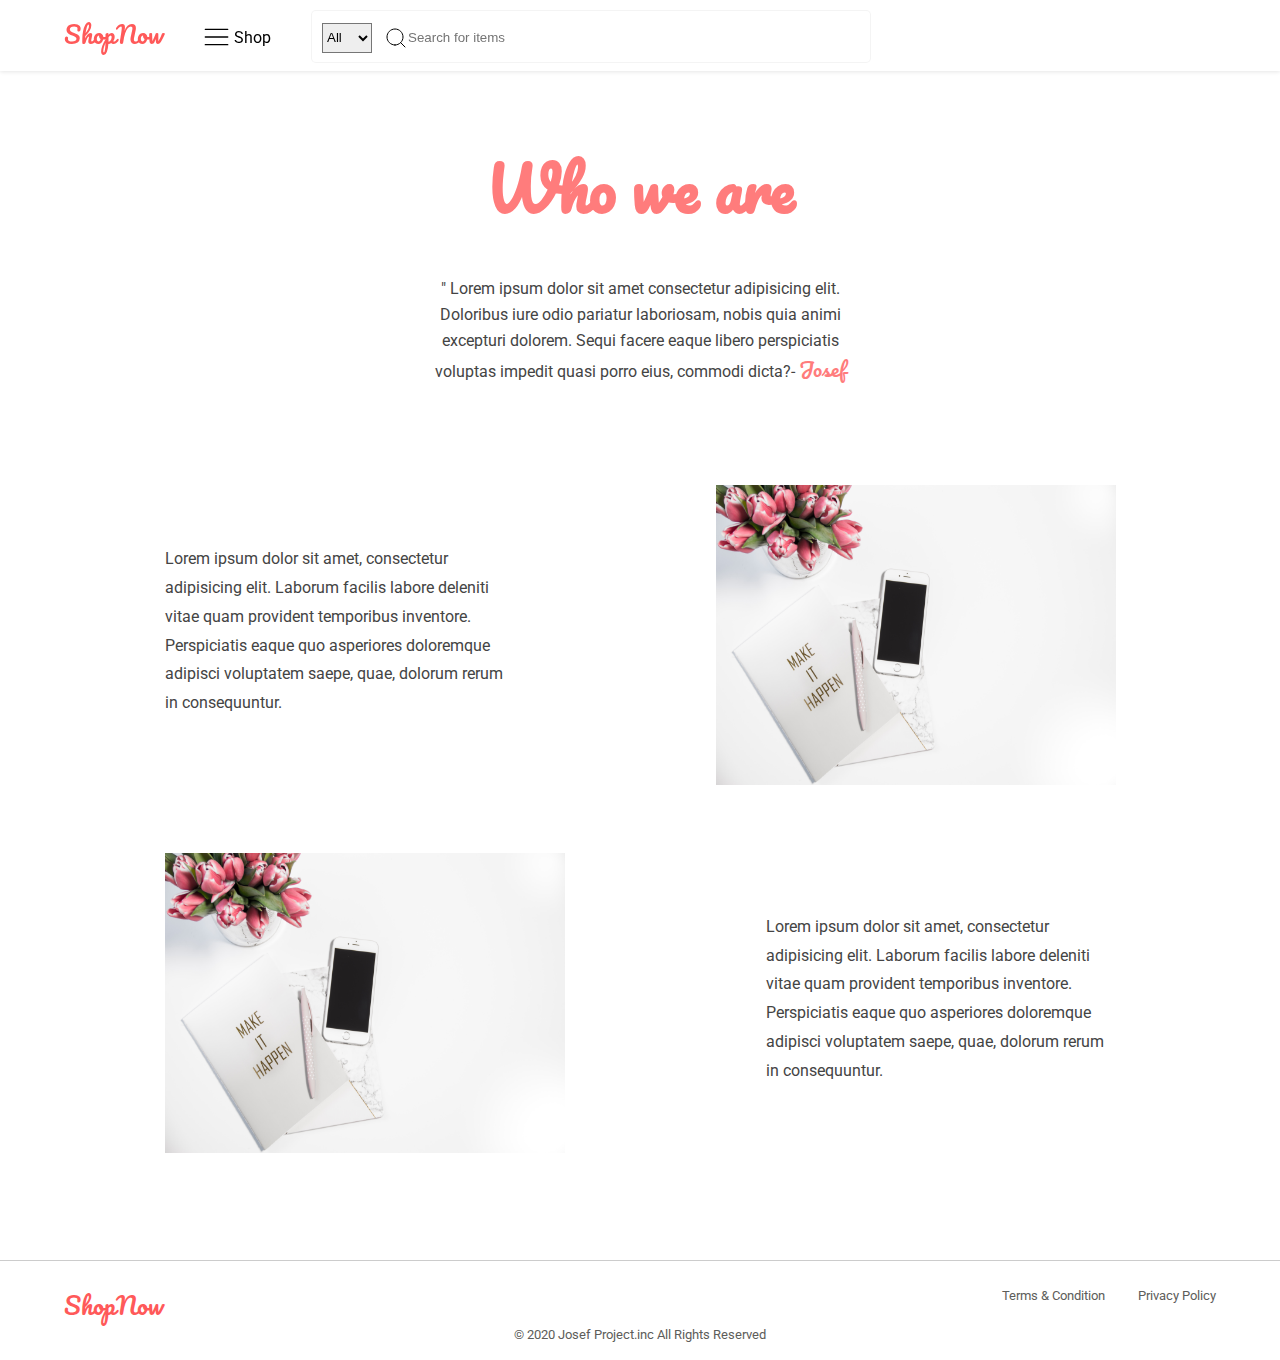
<file: about.html>
<!DOCTYPE html>
<html lang="en">
<head>
    <meta charset="UTF-8">
    <meta name="viewport" content="width=device-width, initial-scale=1.0">
    <title>Josef shopping cart project</title>
    <link rel="stylesheet" href="./assests/css/style.css">
    <script src="./assests/js/cart.js" async></script>
</head>
<body>
    <!-- Header start from here. -->
    <header>
        <div class="container">
            <div class="header-container">
                <div class="header-content">
                    <div class="header-logo">ShopNow</div>
                    <div class="shopping-navbar">
                        <img src="./assests/icons/menu.svg" alt="menu-icon" class="menu">
                        <img src="./assests/icons/cancel.svg" alt="menu-icon" class="close">
                        <span>Shop</span>
                        <ul class="nav-link">
                            <li><a href="home.html">Home</a></li>
                            <li><a href="about.html">About Us</a></li>
                            <li><a href="contact.html">Contact Us</a></li>
                        </ul>
                    </div>
                    <div class="shopping-list">
                        <select id="">
                            <option value="all">All</option>
                            <option value="Women">Women Collections</option>
                            <option value="men"><a href="#">Men Collections</a></option>
                        </select>
                        <span class="shopping-search">
                            <img src="./assests/icons/search-icon.svg" alt="search-icon">
                            <input type="search" id="search" placeholder="Search for items">
                        </span>
                    </div>
                </div>
                
        </div>
    </header>

    <!-- Header ends here. -->
    <!-- This section will contain the banner -> section starts here... -->
    <section class="container">
       <div class="about-container">
           <div class="text-center">
            <h1 class="fnsz60-col">Who we are</h1>
            <div class="about-content">
              <p><span>"</span> Lorem ipsum dolor sit amet consectetur adipisicing elit.
                   Doloribus iure odio pariatur laboriosam, nobis quia
                   animi excepturi dolorem. Sequi facere eaque libero
                    perspiciatis voluptas impedit quasi porro eius,
                     commodi dicta?- <span class="isme">Josef</span>
                </p>
            </div>
           </div>
       </div>
    </section>
    <section class="container">
        <div class="about-cards">
            <div class="about-cards-content">
                <div class="about-cards-text">
                    Lorem ipsum dolor sit amet, consectetur adipisicing elit. Laborum facilis labore deleniti vitae quam provident temporibus inventore. 
                    Perspiciatis eaque quo asperiores doloremque adipisci voluptatem saepe, 
                    quae, dolorum rerum in consequuntur.</div>
                <div class="about-card-img">
                    <img src="./assests/images/contact.jpg" alt="">
                </div>
            </div>    
            <div class="about-cards-content">
                <div class="about-card-img">
                    <img src="./assests/images/contact.jpg" alt="">
                </div>
                <div class="about-cards-text">
                    Lorem ipsum dolor sit amet, consectetur adipisicing elit. Laborum facilis labore deleniti vitae quam provident temporibus inventore. 
                    Perspiciatis eaque quo asperiores doloremque adipisci voluptatem saepe, 
                    quae, dolorum rerum in consequuntur.
                </div>
            </div>    
        </div>
    </section>
    <footer class="footer">
        <div class="container">
            <div class="footer-container">
                <div class="footer-logo">
                    ShopNow
                </div>
                <div>
                <span class="mgrt30">Terms & Condition</span>
                <span>Privacy Policy</span>
            </div>
            </div>
            <div class="text-center">&copy 2020 Josef Project.inc All Rights Reserved</div>
        </div>
    </footer>
</body>
<script src="./assests/js/UI.js"></script>
</html>
</file>
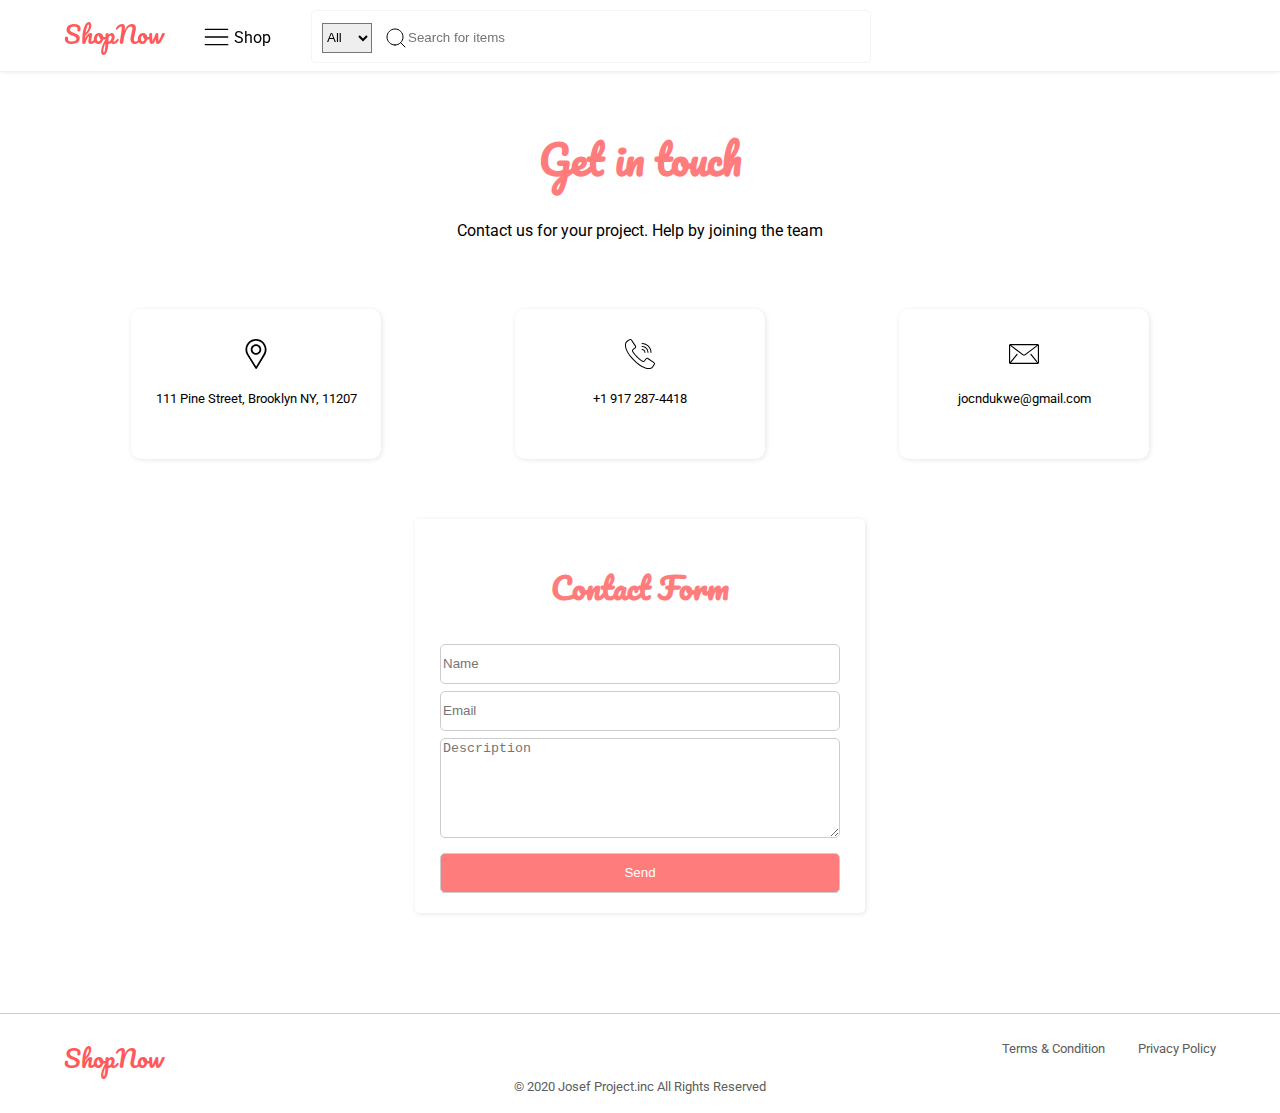
<file: contact.html>
<!DOCTYPE html>
<html lang="en">
<head>
    <meta charset="UTF-8">
    <meta name="viewport" content="width=device-width, initial-scale=1.0">
    <title>Josef shopping cart project</title>
    <link rel="stylesheet" href="./assests/css/style.css">
    <script src="./assests/js/cart.js" async></script>
</head>
<body>
    <!-- Header start from here. -->
    <header>
        <div class="container">
            <div class="header-container">
                <div class="header-content">
                    <div class="header-logo">ShopNow</div>
                    <div class="shopping-navbar">
                        <img src="./assests/icons/menu.svg" alt="menu-icon" class="menu">
                        <img src="./assests/icons/cancel.svg" alt="menu-icon" class="close">
                        <span>Shop</span>
                        <ul class="nav-link">
                            <li><a href="home.html">Home</a></li>
                            <li><a href="about.html">About Us</a></li>
                            <li><a href="contact.html">Contact Us</a></li>
                        </ul>
                    </div>
                    <div class="shopping-list">
                        <select id="">
                            <option value="all">All</option>
                            <option value="Women">Women Collections</option>
                            <option value="men"><a href="#">Men Collections</a></option>
                        </select>
                        <span class="shopping-search">
                            <img src="./assests/icons/search-icon.svg" alt="search-icon">
                            <input type="search" id="search" placeholder="Search for items">
                        </span>
                    </div>
                </div>
            </div> 
        </div>
    </header>

    <!-- Header ends here. -->
    <!-- This section will contain the banner -> section starts here... -->
    <section class="container">
       <div class="contact-us">
           <div class="text-center">
            <h1 class="fnsz40-col">Get in touch</h1>
            <p>Contact us for your project. Help by joining the team</p>
           </div>
           <div class="col padtop-50 col-media">
               <div class="backgrd text-center">
                   <img src="./assests/icons/location.svg" alt="" class="img-size">
                   <p>111 Pine Street,
                    Brooklyn NY,
                    11207</p>
               </div>
               <div class="backgrd text-center">
                   <img src="./assests/icons/call.svg" alt="" class="img-size">
                   <p>+1 917 287-4418</p>
               </div>
               <div class="backgrd text-center">
                   <img src="./assests/icons/mail.svg" alt="" class="img-size">
                   <p>jocndukwe@gmail.com</p>
               </div>
           </div>
       </div>
    </section>
    <section class="contact-form">
        <h2 class="fnsz30-col">Contact Form</h2>
        <form action="">
            <div><input type="text" id="" placeholder="Name"></div>
            <div><input type="email" id="" placeholder="Email"></div>
            <div><textarea id="" placeholder="Description"></textarea></div>
            <button type="submit">Send</button>
        </form>
    </section>
    <footer class="footer">
        <div class="container">
            <div class="footer-container">
                <div class="footer-logo">
                    ShopNow
                </div>
                <div>
                <span class="mgrt30">Terms & Condition</span>
                <span>Privacy Policy</span>
            </div>
            </div>
            <div class="text-center">&copy 2020 Josef Project.inc All Rights Reserved</div>
        </div>
    </footer>
</body>
<script src="./assests/js/UI.js"></script>
</html>
</file>
<file: assests/css/style.css>
/* Importing All CSS files here */
@import "./index.css";
@import "./main.css";
@import "./home.css";
@import "./contact.css";
@import "./about.css";
</file>
